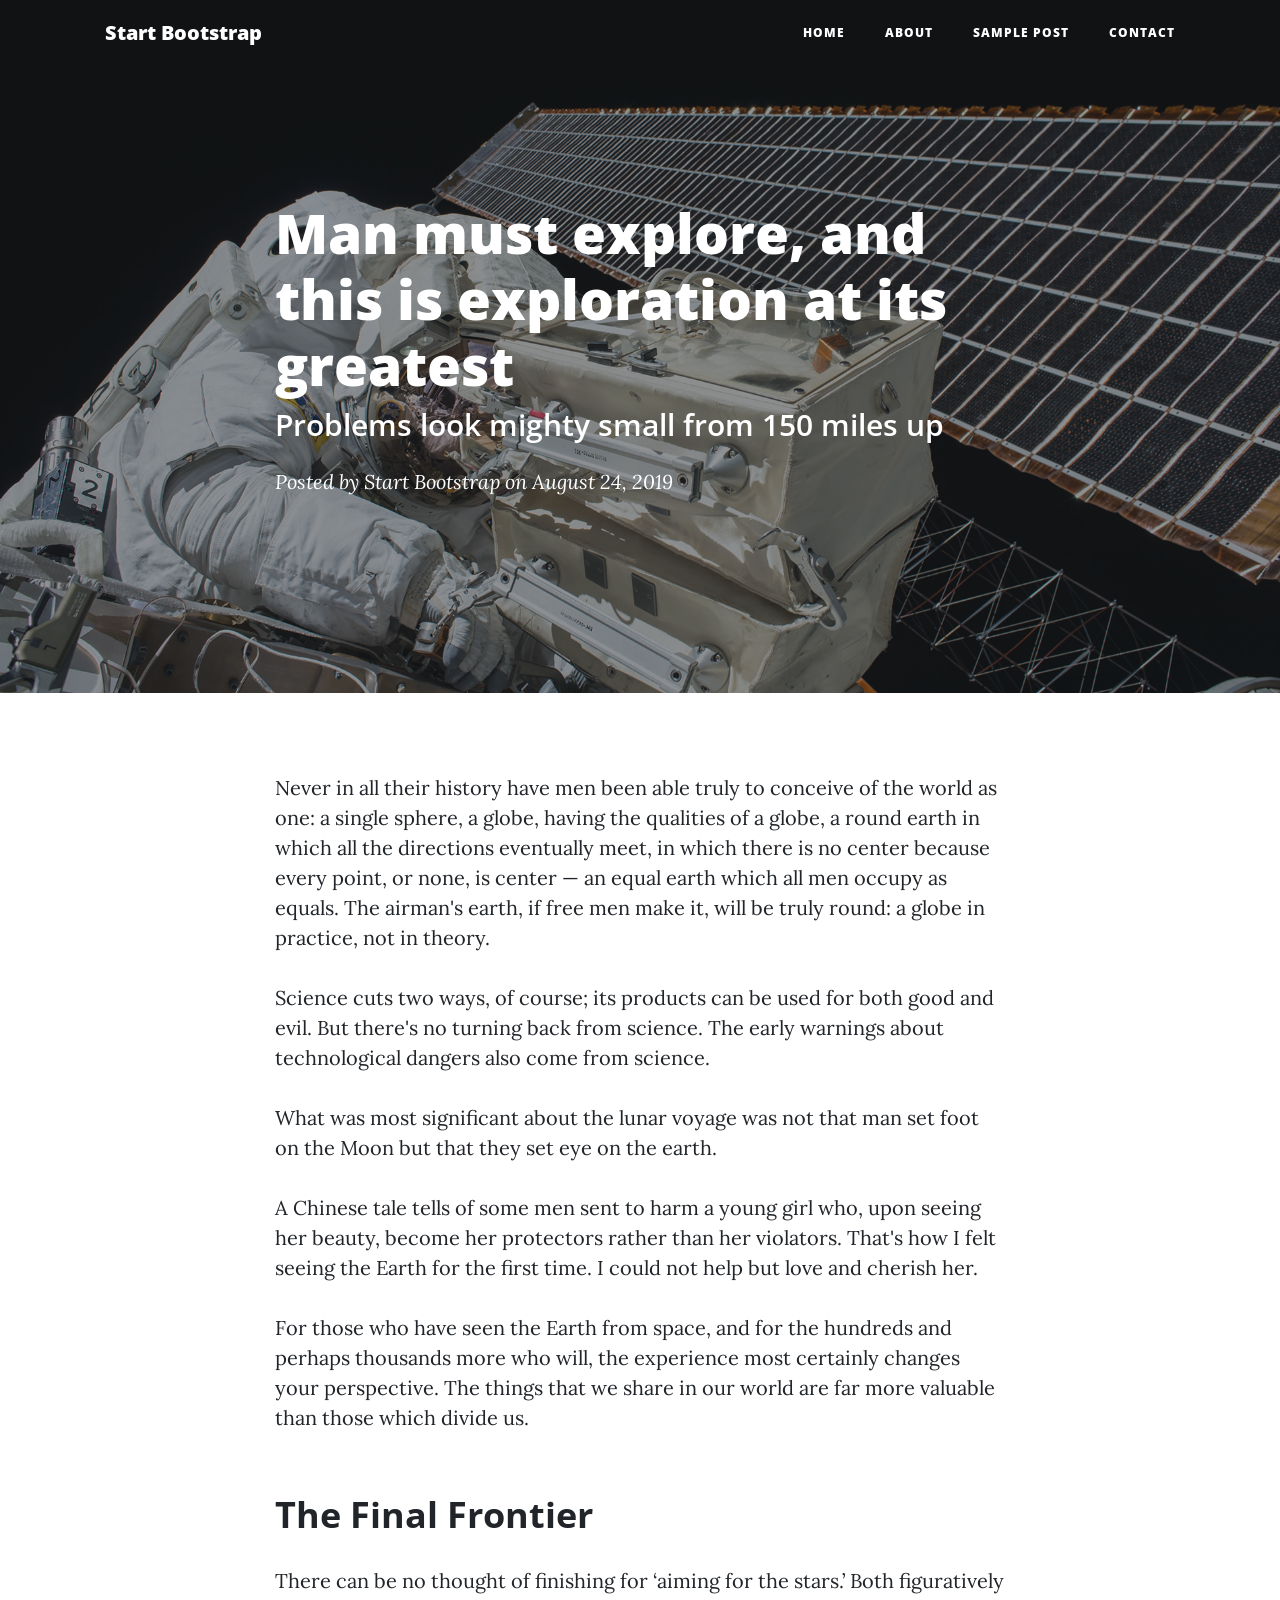
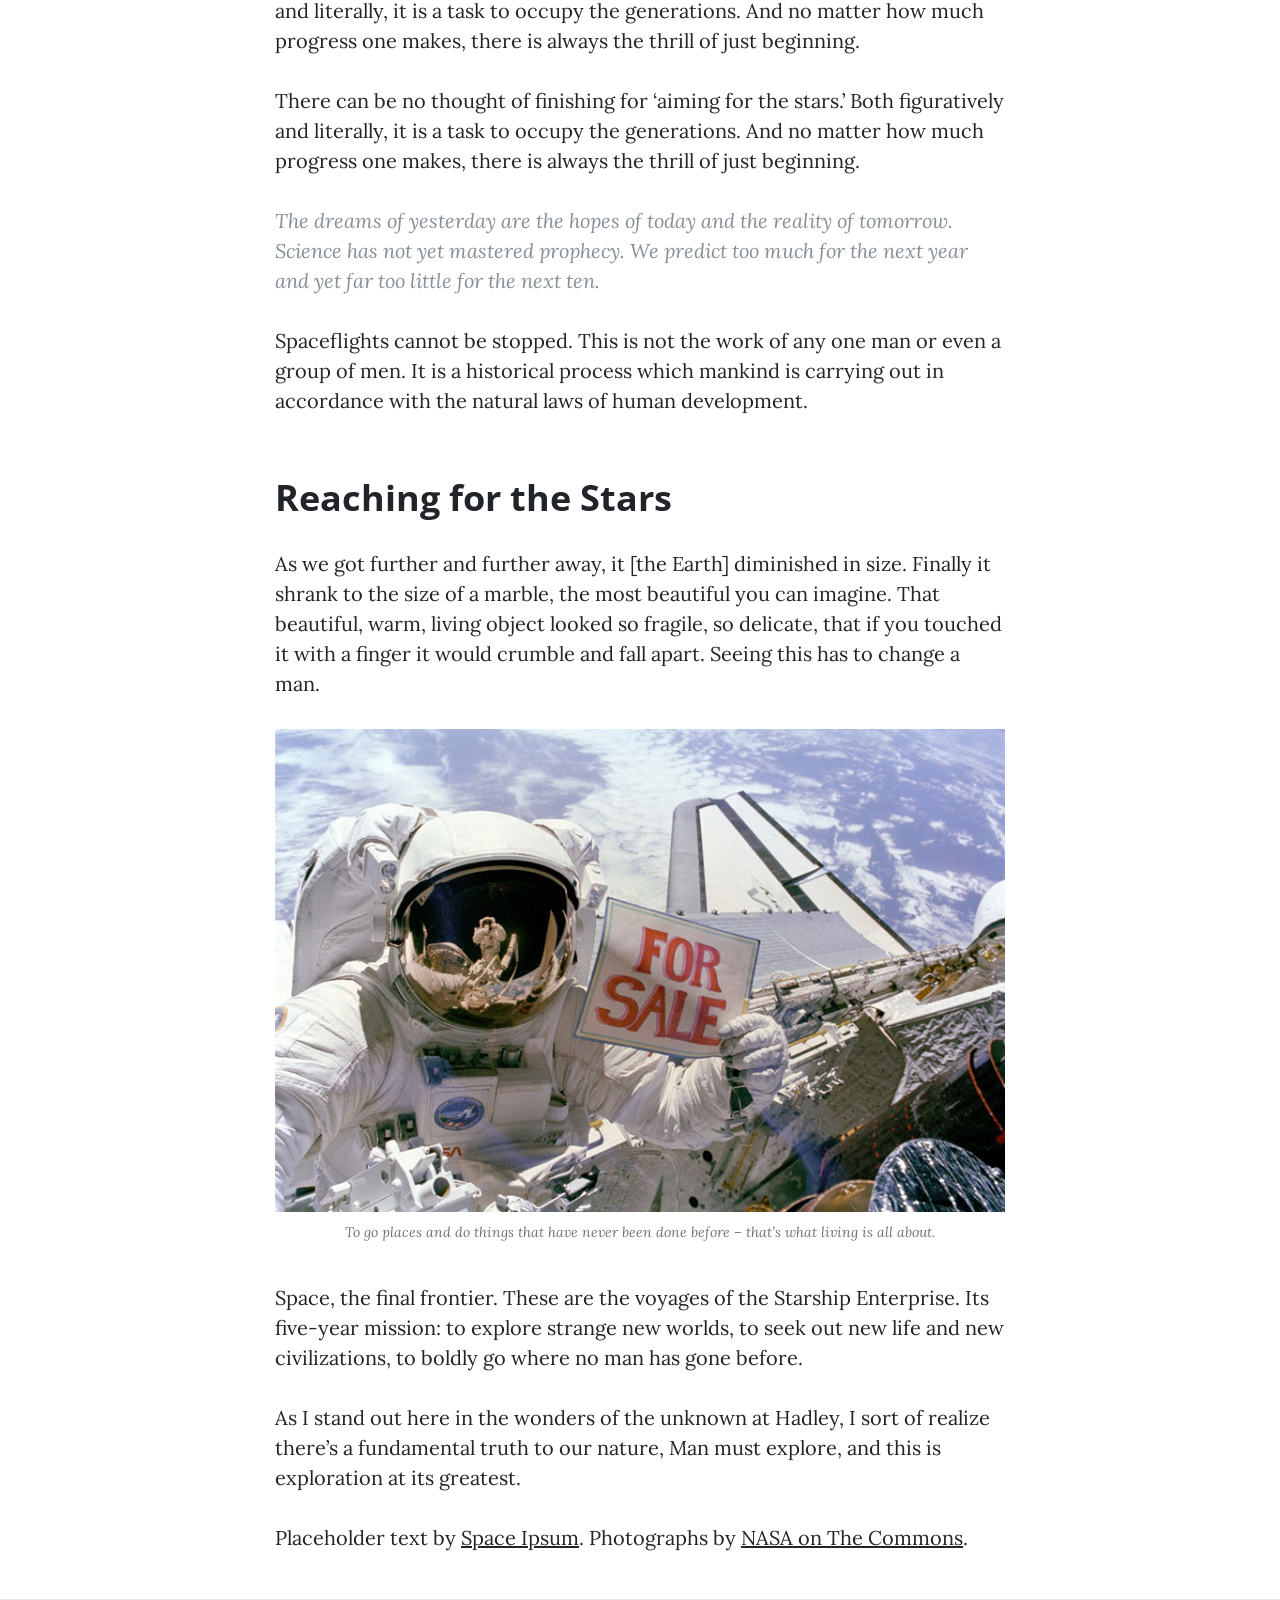
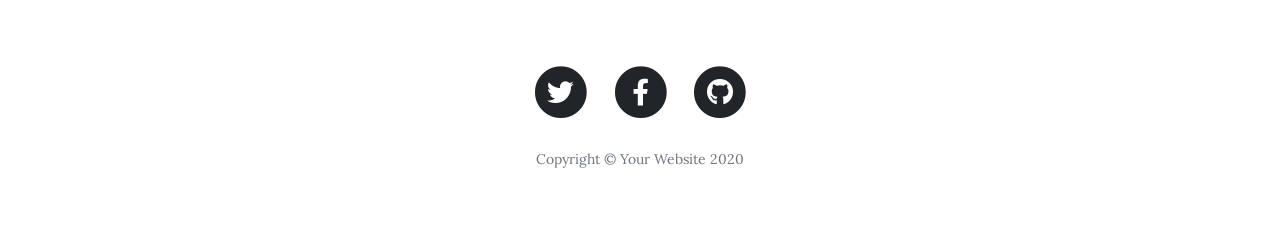
<file: post.html>
<!DOCTYPE html>
<html lang="en">

<head>

  <meta charset="utf-8">
  <meta name="viewport" content="width=device-width, initial-scale=1, shrink-to-fit=no">
  <meta name="description" content="">
  <meta name="author" content="">

  <title>Clean Blog - Start Bootstrap Theme</title>

  <!-- Bootstrap core CSS -->
  <link href="vendor/bootstrap/css/bootstrap.min.css" rel="stylesheet">

  <!-- Custom fonts for this template -->
  <link href="vendor/fontawesome-free/css/all.min.css" rel="stylesheet" type="text/css">
  <link href='https://fonts.googleapis.com/css?family=Lora:400,700,400italic,700italic' rel='stylesheet' type='text/css'>
  <link href='https://fonts.googleapis.com/css?family=Open+Sans:300italic,400italic,600italic,700italic,800italic,400,300,600,700,800' rel='stylesheet' type='text/css'>

  <!-- Custom styles for this template -->
  <link href="css/clean-blog.min.css" rel="stylesheet">

</head>

<body>

  <!-- Navigation -->
  <nav class="navbar navbar-expand-lg navbar-light fixed-top" id="mainNav">
    <div class="container">
      <a class="navbar-brand" href="index.html">Start Bootstrap</a>
      <button class="navbar-toggler navbar-toggler-right" type="button" data-toggle="collapse" data-target="#navbarResponsive" aria-controls="navbarResponsive" aria-expanded="false" aria-label="Toggle navigation">
        Menu
        <i class="fas fa-bars"></i>
      </button>
      <div class="collapse navbar-collapse" id="navbarResponsive">
        <ul class="navbar-nav ml-auto">
          <li class="nav-item">
            <a class="nav-link" href="index.html">Home</a>
          </li>
          <li class="nav-item">
            <a class="nav-link" href="about.html">About</a>
          </li>
          <li class="nav-item">
            <a class="nav-link" href="post.html">Sample Post</a>
          </li>
          <li class="nav-item">
            <a class="nav-link" href="contact.html">Contact</a>
          </li>
        </ul>
      </div>
    </div>
  </nav>

  <!-- Page Header -->
  <header class="masthead" style="background-image: url('img/post-bg.jpg')">
    <div class="overlay"></div>
    <div class="container">
      <div class="row">
        <div class="col-lg-8 col-md-10 mx-auto">
          <div class="post-heading">
            <h1>Man must explore, and this is exploration at its greatest</h1>
            <h2 class="subheading">Problems look mighty small from 150 miles up</h2>
            <span class="meta">Posted by
              <a href="#">Start Bootstrap</a>
              on August 24, 2019</span>
          </div>
        </div>
      </div>
    </div>
  </header>

  <!-- Post Content -->
  <article>
    <div class="container">
      <div class="row">
        <div class="col-lg-8 col-md-10 mx-auto">
          <p>Never in all their history have men been able truly to conceive of the world as one: a single sphere, a globe, having the qualities of a globe, a round earth in which all the directions eventually meet, in which there is no center because every point, or none, is center — an equal earth which all men occupy as equals. The airman's earth, if free men make it, will be truly round: a globe in practice, not in theory.</p>

          <p>Science cuts two ways, of course; its products can be used for both good and evil. But there's no turning back from science. The early warnings about technological dangers also come from science.</p>

          <p>What was most significant about the lunar voyage was not that man set foot on the Moon but that they set eye on the earth.</p>

          <p>A Chinese tale tells of some men sent to harm a young girl who, upon seeing her beauty, become her protectors rather than her violators. That's how I felt seeing the Earth for the first time. I could not help but love and cherish her.</p>

          <p>For those who have seen the Earth from space, and for the hundreds and perhaps thousands more who will, the experience most certainly changes your perspective. The things that we share in our world are far more valuable than those which divide us.</p>

          <h2 class="section-heading">The Final Frontier</h2>

          <p>There can be no thought of finishing for ‘aiming for the stars.’ Both figuratively and literally, it is a task to occupy the generations. And no matter how much progress one makes, there is always the thrill of just beginning.</p>

          <p>There can be no thought of finishing for ‘aiming for the stars.’ Both figuratively and literally, it is a task to occupy the generations. And no matter how much progress one makes, there is always the thrill of just beginning.</p>

          <blockquote class="blockquote">The dreams of yesterday are the hopes of today and the reality of tomorrow. Science has not yet mastered prophecy. We predict too much for the next year and yet far too little for the next ten.</blockquote>

          <p>Spaceflights cannot be stopped. This is not the work of any one man or even a group of men. It is a historical process which mankind is carrying out in accordance with the natural laws of human development.</p>

          <h2 class="section-heading">Reaching for the Stars</h2>

          <p>As we got further and further away, it [the Earth] diminished in size. Finally it shrank to the size of a marble, the most beautiful you can imagine. That beautiful, warm, living object looked so fragile, so delicate, that if you touched it with a finger it would crumble and fall apart. Seeing this has to change a man.</p>

          <a href="#">
            <img class="img-fluid" src="img/post-sample-image.jpg" alt="">
          </a>
          <span class="caption text-muted">To go places and do things that have never been done before – that’s what living is all about.</span>

          <p>Space, the final frontier. These are the voyages of the Starship Enterprise. Its five-year mission: to explore strange new worlds, to seek out new life and new civilizations, to boldly go where no man has gone before.</p>

          <p>As I stand out here in the wonders of the unknown at Hadley, I sort of realize there’s a fundamental truth to our nature, Man must explore, and this is exploration at its greatest.</p>

          <p>Placeholder text by
            <a href="http://spaceipsum.com/">Space Ipsum</a>. Photographs by
            <a href="https://www.flickr.com/photos/nasacommons/">NASA on The Commons</a>.</p>
        </div>
      </div>
    </div>
  </article>

  <hr>

  <!-- Footer -->
  <footer>
    <div class="container">
      <div class="row">
        <div class="col-lg-8 col-md-10 mx-auto">
          <ul class="list-inline text-center">
            <li class="list-inline-item">
              <a href="#">
                <span class="fa-stack fa-lg">
                  <i class="fas fa-circle fa-stack-2x"></i>
                  <i class="fab fa-twitter fa-stack-1x fa-inverse"></i>
                </span>
              </a>
            </li>
            <li class="list-inline-item">
              <a href="#">
                <span class="fa-stack fa-lg">
                  <i class="fas fa-circle fa-stack-2x"></i>
                  <i class="fab fa-facebook-f fa-stack-1x fa-inverse"></i>
                </span>
              </a>
            </li>
            <li class="list-inline-item">
              <a href="#">
                <span class="fa-stack fa-lg">
                  <i class="fas fa-circle fa-stack-2x"></i>
                  <i class="fab fa-github fa-stack-1x fa-inverse"></i>
                </span>
              </a>
            </li>
          </ul>
          <p class="copyright text-muted">Copyright &copy; Your Website 2020</p>
        </div>
      </div>
    </div>
  </footer>

  <!-- Bootstrap core JavaScript -->
  <script src="vendor/jquery/jquery.min.js"></script>
  <script src="vendor/bootstrap/js/bootstrap.bundle.min.js"></script>

  <!-- Custom scripts for this template -->
  <script src="js/clean-blog.min.js"></script>

</body>

</html>
</file>
<file: css/clean-blog.min.css>
/*!
 * Start Bootstrap - Clean Blog v5.0.10 (https://startbootstrap.com/theme/clean-blog)
 * Copyright 2013-2020 Start Bootstrap
 * Licensed under MIT (https://github.com/StartBootstrap/startbootstrap-clean-blog/blob/master/LICENSE)
 */body{font-size:20px;color:#212529;font-family:Lora,'Times New Roman',serif}p{line-height:1.5;margin:30px 0}p a{text-decoration:underline}h1,h2,h3,h4,h5,h6{font-weight:800;font-family:'Open Sans','Helvetica Neue',Helvetica,Arial,sans-serif}a{color:#212529;transition:all .2s}a:focus,a:hover{color:#0085a1}blockquote{font-style:italic;color:#868e96}.section-heading{font-size:36px;font-weight:700;margin-top:60px}.caption{font-size:14px;font-style:italic;display:block;margin:0;padding:10px;text-align:center;border-bottom-right-radius:5px;border-bottom-left-radius:5px}::-moz-selection{color:#fff;background:#0085a1;text-shadow:none}::selection{color:#fff;background:#0085a1;text-shadow:none}img::-moz-selection{color:#fff;background:0 0}img::selection{color:#fff;background:0 0}img::-moz-selection{color:#fff;background:0 0}#mainNav{position:absolute;border-bottom:1px solid #e9ecef;background-color:#fff;font-family:'Open Sans','Helvetica Neue',Helvetica,Arial,sans-serif}#mainNav .navbar-brand{font-weight:800;color:#343a40}#mainNav .navbar-toggler{font-size:12px;font-weight:800;padding:13px;text-transform:uppercase;color:#343a40}#mainNav .navbar-nav>li.nav-item>a{font-size:12px;font-weight:800;letter-spacing:1px;text-transform:uppercase}@media only screen and (min-width:992px){#mainNav{border-bottom:1px solid transparent;background:0 0}#mainNav .navbar-brand{padding:10px 20px;color:#fff}#mainNav .navbar-brand:focus,#mainNav .navbar-brand:hover{color:rgba(255,255,255,.8)}#mainNav .navbar-nav>li.nav-item>a{padding:10px 20px;color:#fff}#mainNav .navbar-nav>li.nav-item>a:focus,#mainNav .navbar-nav>li.nav-item>a:hover{color:rgba(255,255,255,.8)}}@media only screen and (min-width:992px){#mainNav{transition:background-color .2s;transform:translate3d(0,0,0);-webkit-backface-visibility:hidden;backface-visibility:hidden}#mainNav.is-fixed{position:fixed;top:-67px;transition:transform .2s;border-bottom:1px solid #fff;background-color:rgba(255,255,255,.9)}#mainNav.is-fixed .navbar-brand{color:#212529}#mainNav.is-fixed .navbar-brand:focus,#mainNav.is-fixed .navbar-brand:hover{color:#0085a1}#mainNav.is-fixed .navbar-nav>li.nav-item>a{color:#212529}#mainNav.is-fixed .navbar-nav>li.nav-item>a:focus,#mainNav.is-fixed .navbar-nav>li.nav-item>a:hover{color:#0085a1}#mainNav.is-visible{transform:translate3d(0,100%,0)}}header.masthead{margin-bottom:50px;background:no-repeat center center;background-color:#868e96;background-attachment:scroll;position:relative;background-size:cover}header.masthead .overlay{position:absolute;top:0;left:0;height:100%;width:100%;background-color:#212529;opacity:.5}header.masthead .page-heading,header.masthead .post-heading,header.masthead .site-heading{padding:200px 0 150px;color:#fff}@media only screen and (min-width:768px){header.masthead .page-heading,header.masthead .post-heading,header.masthead .site-heading{padding:200px 0}}header.masthead .page-heading,header.masthead .site-heading{text-align:center}header.masthead .page-heading h1,header.masthead .site-heading h1{font-size:50px;margin-top:0}header.masthead .page-heading .subheading,header.masthead .site-heading .subheading{font-size:24px;font-weight:300;line-height:1.1;display:block;margin:10px 0 0;font-family:'Open Sans','Helvetica Neue',Helvetica,Arial,sans-serif}@media only screen and (min-width:768px){header.masthead .page-heading h1,header.masthead .site-heading h1{font-size:80px}}header.masthead .post-heading h1{font-size:35px}header.masthead .post-heading .meta,header.masthead .post-heading .subheading{line-height:1.1;display:block}header.masthead .post-heading .subheading{font-size:24px;font-weight:600;margin:10px 0 30px;font-family:'Open Sans','Helvetica Neue',Helvetica,Arial,sans-serif}header.masthead .post-heading .meta{font-size:20px;font-weight:300;font-style:italic;font-family:Lora,'Times New Roman',serif}header.masthead .post-heading .meta a{color:#fff}@media only screen and (min-width:768px){header.masthead .post-heading h1{font-size:55px}header.masthead .post-heading .subheading{font-size:30px}}.post-preview>a{color:#212529}.post-preview>a:focus,.post-preview>a:hover{text-decoration:none;color:#0085a1}.post-preview>a>.post-title{font-size:30px;margin-top:30px;margin-bottom:10px}.post-preview>a>.post-subtitle{font-weight:300;margin:0 0 10px}.post-preview>.post-meta{font-size:18px;font-style:italic;margin-top:0;color:#868e96}.post-preview>.post-meta>a{text-decoration:none;color:#212529}.post-preview>.post-meta>a:focus,.post-preview>.post-meta>a:hover{text-decoration:underline;color:#0085a1}@media only screen and (min-width:768px){.post-preview>a>.post-title{font-size:36px}}.floating-label-form-group{font-size:14px;position:relative;margin-bottom:0;padding-bottom:.5em;border-bottom:1px solid #dee2e6}.floating-label-form-group input,.floating-label-form-group textarea{font-size:1.5em;position:relative;z-index:1;padding:0;resize:none;border:none;border-radius:0;background:0 0;box-shadow:none!important;font-family:Lora,'Times New Roman',serif}.floating-label-form-group input::-webkit-input-placeholder,.floating-label-form-group textarea::-webkit-input-placeholder{color:#868e96;font-family:Lora,'Times New Roman',serif}.floating-label-form-group label{font-size:.85em;line-height:1.764705882em;position:relative;z-index:0;top:2em;display:block;margin:0;transition:top .3s ease,opacity .3s ease;opacity:0}.floating-label-form-group .help-block{margin:15px 0}.floating-label-form-group-with-value label{top:0;opacity:1}.floating-label-form-group-with-focus label{color:#0085a1}form .form-group:first-child .floating-label-form-group{border-top:1px solid #dee2e6}footer{padding:50px 0 65px}footer .list-inline{margin:0;padding:0}footer .copyright{font-size:14px;margin-bottom:0;text-align:center}.btn{font-size:14px;font-weight:800;padding:15px 25px;letter-spacing:1px;text-transform:uppercase;border-radius:0;font-family:'Open Sans','Helvetica Neue',Helvetica,Arial,sans-serif}.btn-primary{background-color:#0085a1;border-color:#0085a1}.btn-primary:active,.btn-primary:focus,.btn-primary:hover{color:#fff;background-color:#00657b!important;border-color:#00657b!important}.btn-lg{font-size:16px;padding:25px 35px}
</file>
